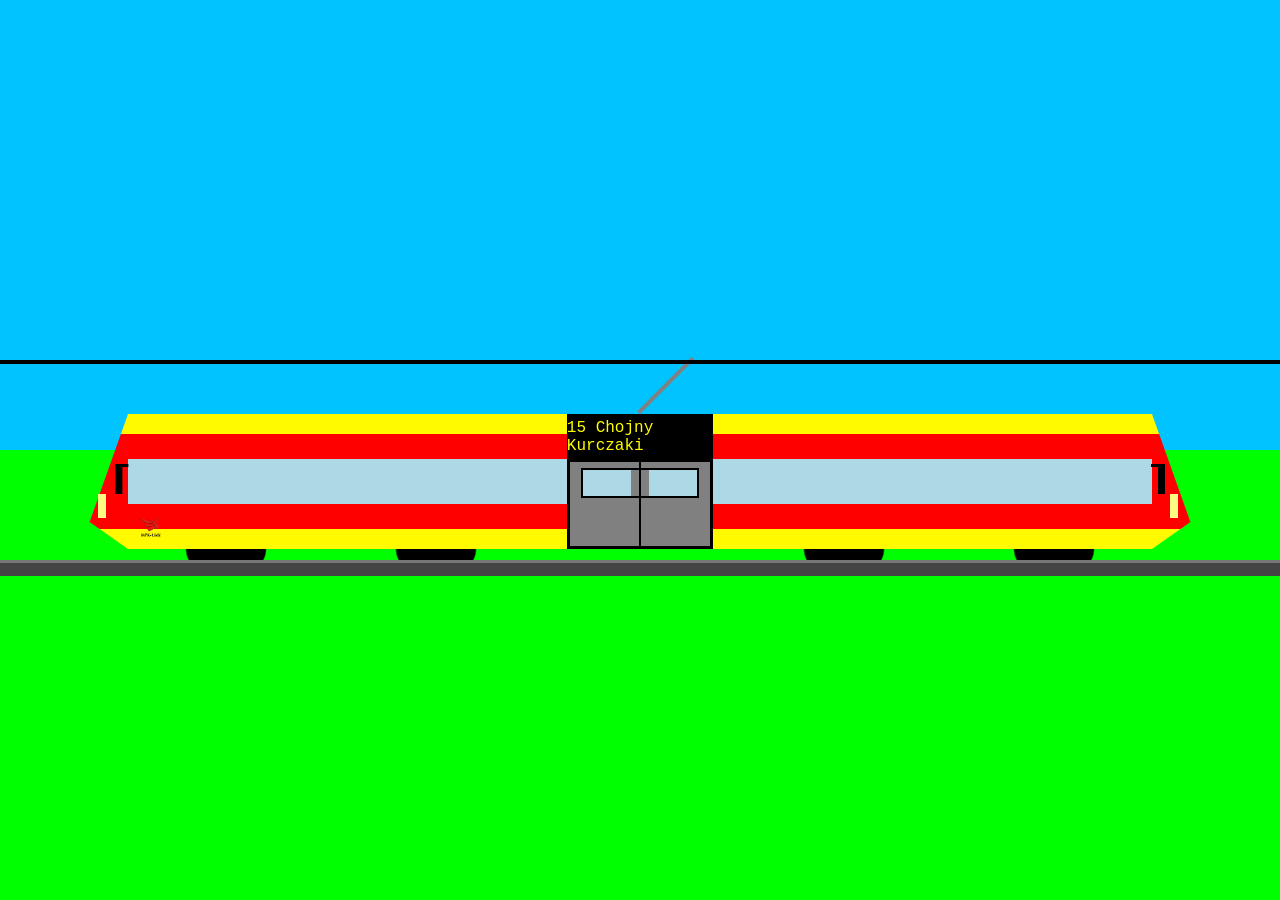
<file: index.html>
<!DOCTYPE html>
<html lang="pl">
<head>
    <meta charset="UTF-8">
    <meta name="viewport" content="width=device-width, initial-scale=1.0">
    <title>tramwaj</title>
    <link rel="stylesheet" href="style.css">
</head>
<body>
    <div id="wraper">
    <div id="pantograf"></div>
    <div id="tramwaj">
        <div class="przod"></div>
        <main>
            <div id="logo"></div>
            <div id="telebim">15 Chojny Kurczaki</div>
            <div id="drzwi"></div>
            <div id="okno"></div>
            <div id="kolo"></div>
        </main>
        <div class="tyl"></div>
        </div>
    </div>
</body>
</html>
</file>
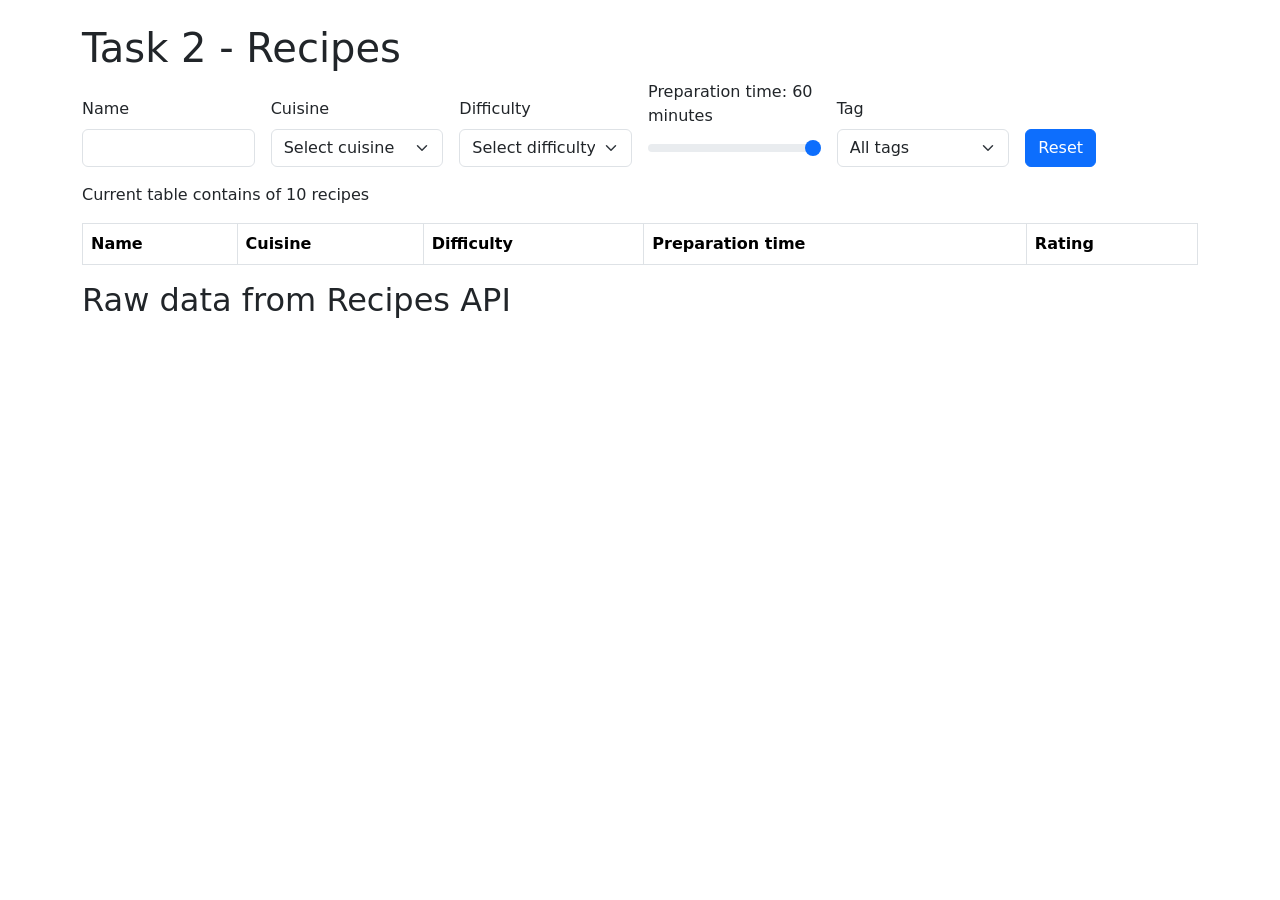
<file: zadanie2/index.html>
<!doctype html>
<html lang="en">
  <head>
    <meta charset="UTF-8" />
    <meta name="viewport" content="width=device-width, initial-scale=1" />

    <title>Task 2 - Recipes</title>

    <link
      href="https://cdn.jsdelivr.net/npm/bootstrap@5.3.8/dist/css/bootstrap.min.css"
      rel="stylesheet"
    />
  </head>

  <body>
    <div class="container mt-4">
      <h1>Task 2 - Recipes</h1>

      <form class="row g-3 align-items-end">
        <div class="col-sm">
          <label for="name" class="form-label">Name</label>
          <input type="text" class="form-control" id="name" name="name" />
        </div>

        <div class="col-sm">
          <label for="cuisine" class="form-label">Cuisine</label>
          <select class="form-select" id="cuisine" name="cuisine">
            <option value="">Select cuisine</option>
          </select>
        </div>

        <div class="col-sm">
          <label for="difficulty" class="form-label">Difficulty</label>
          <select class="form-select" id="difficulty" name="difficulty">
            <option value="">Select difficulty</option>
            <option value="Easy">Easy</option>
            <option value="Medium">Medium</option>
            <option value="Hard">Hard</option>
          </select>
        </div>

        <div class="col-sm">
          <label for="preparationTime" class="form-label"
            >Preparation time: <span id="timeValue">60</span> minutes</label
          >
          <input
            type="range"
            class="form-range"
            id="preparationTime"
            name="preparationTime"
            min="0"
            max="60"
            value="60"
          />
        </div>
        <div class="col-sm">
          <label for="tag" class="form-label">Tag</label>
          <select class="form-select" id="tag" name="tag">
            <option value="">All tags</option>
          </select>
        </div>
        <div class="col-sm">
          <button type="reset" class="btn btn-primary mt-4">Reset</button>
        </div>
      </form>
      <p class="mb-3 mt-3">Current table contains of <span id="recipeCount">10</span> recipes</p>

      <table class="table table-striped table-bordered">
        <thead>
          <tr>
            <th>Name</th>
            <th>Cuisine</th>
            <th>Difficulty</th>
            <th>Preparation time</th>
            <th>Rating</th>
          </tr>
        </thead>

        <tbody></tbody>
      </table>

      <h2>Raw data from Recipes API</h2>

      <pre id="apiData"></pre>
    </div>

    <script src="script.js"></script>
  </body>
</html>
</file>
<file: style.css>
body {
    margin: 0;
    padding: 0;
    box-sizing: border-box;
    font-family: Arial, sans-serif;

    height: 100vh; 
    display: flex; 
    justify-content: center; 
    align-items: center;
    background: linear-gradient(rgb(0, 195, 255) 0% 50%, rgb(0, 255, 0) 50% 100%);
}

#tramwaj {
    display:flex;
    align-items:center;
    justify-content:center;
    position: relative;
}

#wraper {
    display: flex;
    align-items: center;
    flex-direction: column;
}

main {
    display: grid; 
    grid-template-columns: repeat(7, 1fr);
    grid-template-rows: repeat(3, 1fr);

    background: linear-gradient(#fffa00 0 15%, #ff0000 15% 85%, #fffa00 85% 100%);
    width: 80vw;
    height: 15vh; 
}

#pantograf {
    position: relative;
    width: 100vw;       /*cała szerokość tramwaju */
    height: 7vh;        
}

/* Szara kreska (ramię pantografu) idąca od dachu w górę */
#pantograf::before {
    content: '';
    position: absolute;
    bottom: 0;
    left: 50%;
    width: 6vw;
    height: 4px;
    background-color: gray;
    transform-origin: bottom left;
    transform: rotate(-45deg);
}

/*przewód trakcyjny */
#pantograf::after {
    content: '';
    position: absolute;
    top: calc(7vh - 4.24vw); 
    left: 0;
    width: 100%;           
    height: 4px;
    background-color: black;
}


#drzwi {
    background-color: gray;
    grid-column: 4 / span 1;
    grid-row: 2 / 4;
    z-index: 1;
    border: 3px solid black;
    box-sizing: border-box;
    position: relative;
}

/* Dwa małe okna */
#drzwi::before {
    content: '';
    position: absolute;
    top: 6px;
    height: calc(50% - 12px); 
    left: 8%;
    right: 8%;
    /* Dwa niebieskie prostokąty przedzielone  na środku */
    background: linear-gradient(
        to right,
        lightblue 0%,
        lightblue 42%,
        transparent 42%,
        transparent 58%,
        lightblue 58%,
        lightblue 100%
    );
    border: 2px solid black;
    box-sizing: border-box;
}

/*  pasek dzielący drzwi na pół */
#drzwi::after {
    content: '';
    position: absolute;
    top: 0;
    bottom: 0;
    left: 50%;
    width: 2px;
    background-color: black;
    transform: translateX(-50%);
    z-index: 2;
}
#okno {
    background-color: lightblue;
    grid-column: 1 / span 7;
    grid-row: 2 / 3;
}

#telebim {
    font-family: 'Courier New', monospace;
    background-color: black;
    grid-column: 4 / span 1;
    grid-row: 1 / 2;

    color: yellow;

    display: flex;
    justify-content: center;
    align-items: center;
}

#logo{
    background-image: url('logo-mpk-lodz.png');
    background-size: contain;
    background-repeat: no-repeat;

    grid-column: 1 / span 2;
    grid-row: 3 / span 1;
}

.tyl {
  width: 10vw;
  height: 15vh;
  background: linear-gradient(#fffa00 0 15%, #ff0000 15% 85%, #fffa00 85% 100%);
  clip-path: polygon(0 0, 30% 80%, 0 100%);
}

.przod {
  width: 10vw;
  height: 15vh;
  background: linear-gradient(#fffa00 0 15%, #ff0000 15% 85%, #fffa00 85% 100%);
  /* Trójkąt skierowany w lewo: prawa góra -> lewy środek -> prawy dół */
  clip-path: polygon(100% 0, 70% 80%, 100% 100%);
}

#kolo {
    position: absolute;
    bottom: -2.5vh;         /*  czesc ile kółka wystaje pod spodem */
    left: 0;
    width: 100%;
    height: 5vh;
    z-index: -1;            /* chowa górną połowę pod wagon */
    pointer-events: none;

    /* 8 kółek (4 pary) za pomocą radial-gradient */
    background-image: 
        /* Para 1*/
        radial-gradient(circle, #000 65%, transparent 70%),
        radial-gradient(circle, #000 65%, transparent 70%),

        /* Para 2 */
        radial-gradient(circle, #000 65%, transparent 70%),
        radial-gradient(circle, #000 65%, transparent 70%),

        /* Para 3 */
        radial-gradient(circle, #000 65%, transparent 70%),
        radial-gradient(circle, #000 65%, transparent 70%),

        /* Para 4 - ostatnia*/
        radial-gradient(circle, #000 65%, transparent 70%),
        radial-gradient(circle, #000 65%, transparent 70%);

    background-size: 5vh 5vh;
    background-repeat: no-repeat;

    /* Pozycje kol w parach */
    background-position: 
        15% 0, 18% 0,       
        32% 0, 35% 0,      
        65% 0, 68% 0,      
        82% 0, 85% 0;      
}

#kolo::after {
    content: '';
    position: absolute;
    bottom: -0.5vh;         
    left: -10vw;           
    width: 110vw;         
    height: 1.5vh;       
    background-color: #444; 
    border-top: 3px solid #777;
}

#tramwaj::before {
    content: '';
    position: absolute;
    top: 5.5vh;
    left: 9vw;                      /* symetrycznie po lewej stronie */
    width: 0.5vw;
    height: 3vh;
    border-top: 3px solid black;
    border-right: 7px solid black;
    transform: scaleX(-1);          /* odbicie w drugą stronę */
    z-index: 19;}

#tramwaj::after {
    content: '';
    position: absolute;
    top: 5.5vh;
    right: 9vw;
    width: 0.5vw;
    height: 3vh;
    border-top: 3px solid black;
    border-right: 7px solid black; /* czarne lusterko */
    z-index: 19;

    /*swiatlo*/
    box-shadow: 
        -82.5vw 3vh 0 -3px #fcfa80,   /* swiatlo tylne */
        1.25vw 3vh 0 -3px #fcfa80;   /* swiatlo przednie */
}
</file>
